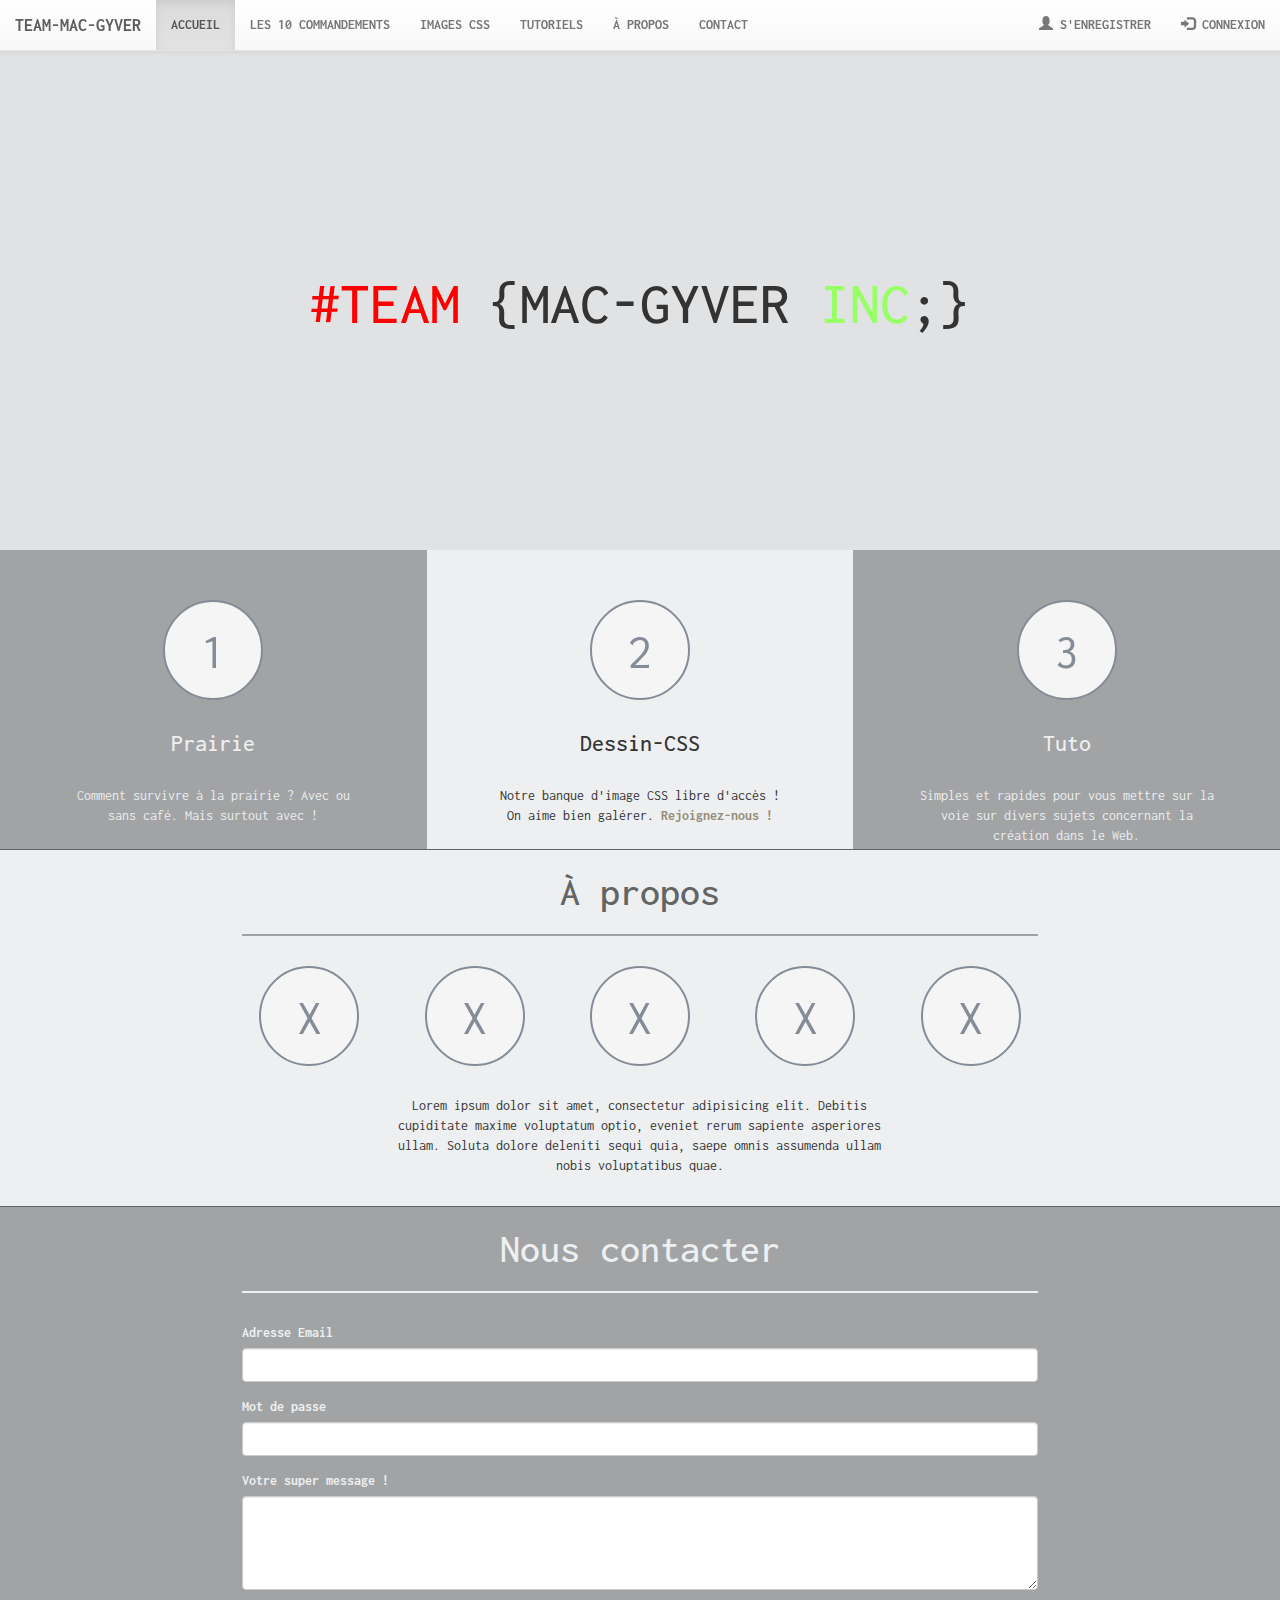
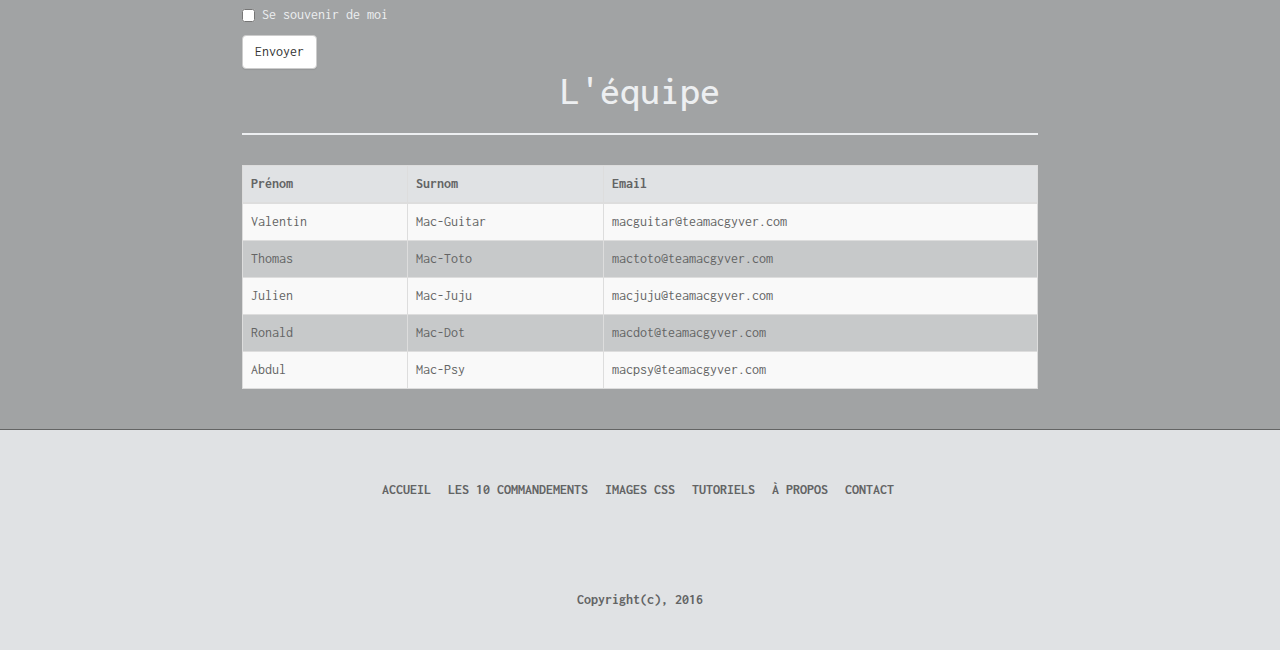
<file: index.html>
<!DOCTYPE HTML>
<html>

<head>
    <title>LA TEAM-MAC-GYVER</title>
    <meta charset="utf-8">
    <meta name="viewport" content="width=device-width, initial-scale=1">
    <!-- styles -->
    <link rel="stylesheet" href="css/bootstrap-theme.css">
    <link rel="stylesheet" href="css/bootstrap.css">
    <link rel="stylesheet" href="css/style.css">
    <!-- fonts -->
    <link href='https://fonts.googleapis.com/css?family=Inconsolata:400,700' rel='stylesheet' type='text/css'>
    <!-- script js -->
    <script type="text/javascript" src="js/jquery.js"></script>
    <script type="text/javascript" src="js/bootstrap.js"></script>
</head>

<body class="container-fluid" data-spy="scroll" data-target=".navbar" data-offset="50">
    <!-- menu de navigation principal -->
    <nav class="navbar navbar-default navbar-fixed-top text-uppercase">
        <div class="container-fluid">
            <div class="navbar-header">
                <button type="button" class="navbar-toggle" data-toggle="collapse" data-target="#myNavbar">
                    <span class="icon-bar"></span>
                    <span class="icon-bar"></span>
                    <span class="icon-bar"></span>
                </button>
                <a class="navbar-brand" href="index.html">Team-Mac-Gyver</a>
            </div>
            <div class="collapse navbar-collapse" id="myNavbar">
                <ul class="nav navbar-nav">
                    <li class="active"><a href="#accueil">Accueil</a></li>
                    <li><a href="les-10-commandements.html">Les 10 Commandements</a></li>
                    <li><a href="imgcss.html">Images CSS</a></li>
                    <li><a href="#">Tutoriels</a></li>
                    <li><a href="#about">À propos</a></li>
                    <li><a href="#contact">Contact</a></li>
                </ul>
                <ul class="nav navbar-nav navbar-right">
                    <li><a href="#"><span class="glyphicon glyphicon-user"></span> S'enregistrer</a></li>
                    <li><a href="#"><span class="glyphicon glyphicon-log-in"></span> Connexion</a></li>
                </ul>
            </div>
        </div>
    </nav>

    <!-- en-tête de la page, prend une grande partie de l'espace de l'accueil -->
    <header class="col-sm-12">
        <h1><div id="c-orange">#TEAM</div> {MAC-GYVER <div id="c-green">INC</div>;}</h1>
    </header>
    
    <!-- Bloc d'accueil qui sert à naviguer parmis trois options : les 10 cmd - Dessin-CSS - Tuto -->
    <div id="accueil" class="row">
        <section class="col-xs-12 col-sm-12 col-md-4 bloc-tier">
            <div class="img-circle-100">1</div>
            <h3>Prairie</h3>
            <p>Comment survivre à la prairie ? Avec ou sans café. Mais surtout avec !</p>
        </section>
        <section class="col-xs-12 col-sm-12 col-md-4 bloc-tier">
            <div class="img-circle-100">2</div>
            <h3>Dessin-CSS</h3>
            <p>Notre banque d'image CSS libre d'accès ! On aime bien galérer. <a href="#">Rejoignez-nous !</a></p>
        </section>
        <section class="col-xs-12 col-sm-12 col-md-4 bloc-tier">
            <div class="img-circle-100">3</div>
            <h3>Tuto</h3>
            <p>Simples et rapides pour vous mettre sur la voie sur divers sujets concernant la création dans le Web.</p>
        </section>
    </div>

    <!-- bloc à propos -->
    <section id="about" class="row">
        <div class="col-md-8 col-md-offset-2">
            <h2 class="text-center">À propos</h2>
            <div class="row flex">

                <div class="hidden-xs img-circle-100">X</div>
                <div class="hidden-xs img-circle-100">X</div>
                <div class="hidden-xs img-circle-100">X</div>
                <div class="hidden-xs img-circle-100">X</div>
                <div class="hidden-xs img-circle-100">X</div>


            </div>
            <p class="text-center col-md-8 col-md-offset-2">Lorem ipsum dolor sit amet, consectetur adipisicing elit. Debitis cupiditate maxime voluptatum optio, eveniet rerum sapiente asperiores ullam. Soluta dolore deleniti sequi quia, saepe omnis assumenda ullam nobis voluptatibus quae.</p>
        </div>
    </section>

    <!-- bloc contact -->
    <section id="contact" class="row">
        <div class="col-md-8 col-md-offset-2">
            <h2 class="text-center">Nous contacter</h2>
            <!-- formulaire de contact -->
            <div class="center-"><form role="form">
                <div class="form-group">
                    <label for="email">Adresse Email</label>
                    <input type="email" class="form-control" id="email">
                </div>
                <div class="form-group">
                    <label for="pwd">Mot de passe</label>
                    <input type="password" class="form-control" id="pwd">
                </div>
                <div class="form-group">
                    <label for="msg">Votre super message !</label>
                    <textarea name="msg" id="msg" cols="30" rows="4" class="form-control"></textarea>
                </div>
                <div class="checkbox">
                    <label>
                        <input type="checkbox">Se souvenir de moi</label>
                </div>
                <button type="submit" class="btn btn-default">Envoyer</button>
                </form>
            </div> 
                <!-- liste des membres -->
                <h2 class="text-center">L'équipe</h2>
                <div class="hidden-sm hidden-md hidden-lg">
                    <p class="text-center text-uppercase">Mac-Guitar - Mac-Toto - Mac-Juju - Mac-Dot - Mac-Psy</p>
                </div>
                <table class="table table-striped table-bordered hidden-xs">
                    <thead>
                        <tr>
                            <th>Prénom</th>
                            <th>Surnom</th>
                            <th>Email</th>
                        </tr>
                    </thead>
                    <tbody>
                        <tr>
                            <td>Valentin</td>
                            <td>Mac-Guitar</td>
                            <td>macguitar@teamacgyver.com</td>
                        </tr>
                        <tr>
                            <td>Thomas</td>
                            <td>Mac-Toto</td>
                            <td>mactoto@teamacgyver.com</td>
                        </tr>
                        <tr>
                            <td>Julien</td>
                            <td>Mac-Juju</td>
                            <td>macjuju@teamacgyver.com</td>
                        </tr>
                        <tr>
                            <td>Ronald</td>
                            <td>Mac-Dot</td>
                            <td>macdot@teamacgyver.com</td>
                        </tr>
                        <tr>
                            <td>Abdul</td>
                            <td>Mac-Psy</td>
                            <td>macpsy@teamacgyver.com</td>
                        </tr>
                    </tbody>
                </table>
            </div>
    </section>


    <footer>
        <nav>
            <ul class="list-unstyled list-inline text-uppercase">
                <li><a href="#">Accueil</a></li>
                <li><a href="#">Les 10 Commandements</a></li>
                <li><a href="#">Images CSS</a></li>
                <li><a href="#">Tutoriels</a></li>
                <li><a href="#">À Propos</a></li>
                <li><a href="#">Contact</a></li>
            </ul>
        </nav>
        <p>Copyright(c), 2016</p>
    </footer>
</body>

</html>
</file>
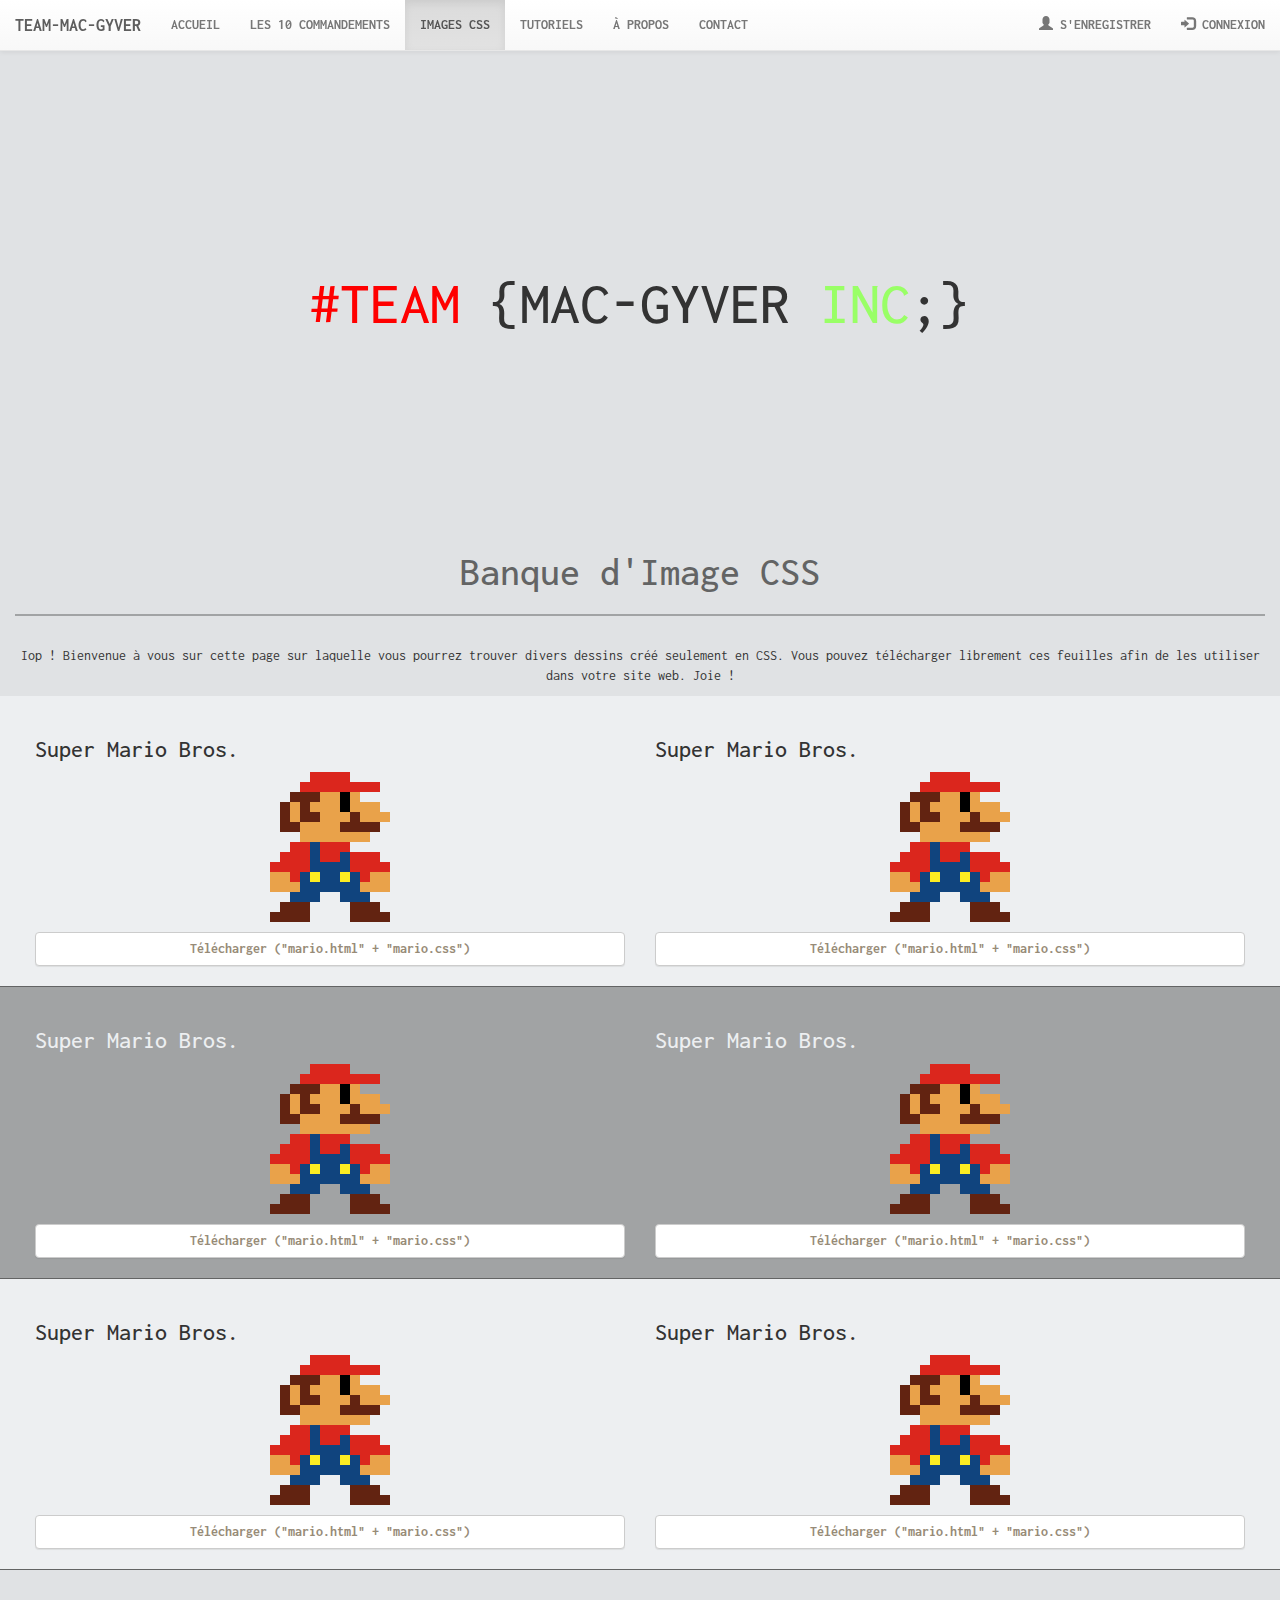
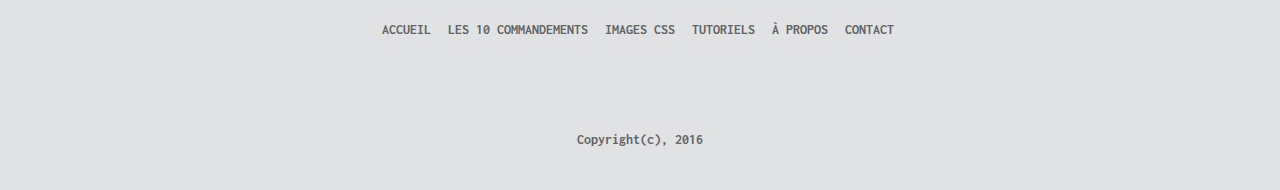
<file: imgcss.html>
<!DOCTYPE HTML>
<html>

<head>
    <title>LA TEAM-MAC-GYVER</title>
    <meta charset="utf-8">
    <meta name="viewport" content="width=device-width, initial-scale=1">
    <!-- styles -->
    <link rel="stylesheet" href="css/bootstrap-theme.css">
    <link rel="stylesheet" href="css/bootstrap.css">
    <link rel="stylesheet" href="css/style.css">
    <!-- fonts -->
    <link href='https://fonts.googleapis.com/css?family=Inconsolata:400,700' rel='stylesheet' type='text/css'>
    <!-- script js -->
    <script type="text/javascript" src="js/jquery.js"></script>
    <script type="text/javascript" src="js/bootstrap.js"></script>
</head>

<body class="container-fluid" data-spy="scroll" data-target=".navbar" data-offset="50">
    <!-- menu de navigation principal -->
    <nav class="navbar navbar-default navbar-fixed-top text-uppercase">
        <div class="container-fluid">
            <div class="navbar-header">
                <button type="button" class="navbar-toggle" data-toggle="collapse" data-target="#myNavbar">
                    <span class="icon-bar"></span>
                    <span class="icon-bar"></span>
                    <span class="icon-bar"></span>
                </button>
                <a class="navbar-brand" href="#">Team-Mac-Gyver</a>
            </div>
            <div class="collapse navbar-collapse" id="myNavbar">
                <ul class="nav navbar-nav">
                    <li><a href="index.html">Accueil</a></li>
                    <li><a href="les-10-commandements.html">Les 10 Commandements</a></li>
                    <li class="active"><a href="imgcss.html">Images CSS</a></li>
                    <li><a href="#">Tutoriels</a></li>
                    <li><a href="#">À propos</a></li>
                    <li><a href="#">Contact</a></li>
                </ul>
                <ul class="nav navbar-nav navbar-right">
                    <li><a href="#"><span class="glyphicon glyphicon-user"></span> S'enregistrer</a></li>
                    <li><a href="#"><span class="glyphicon glyphicon-log-in"></span> Connexion</a></li>
                </ul>
            </div>
        </div>
    </nav>

    <!-- en-tête de la page, prend une grande partie de l'espace de l'accueil -->
    <header class="hidden-xs col-sm-12">
        <h1><div id="c-orange">#TEAM</div> {MAC-GYVER <div id="c-green">INC</div>;}</h1>
    </header>
    <!-- header pour les smartphones -->
    <header class="hidden-sm hidden-md hidden-lg col-xs-12 head-phone">
        <h1><div id="c-orange">#TEAM</div> {MAC-GYVER <div id="c-green">INC</div>;}</h1>
    </header>
    
    
    <h2>Banque d'Image CSS</h2>
    <p class="text-center">Iop ! Bienvenue à vous sur cette page sur laquelle vous pourrez trouver divers dessins créé seulement en CSS. Vous pouvez télécharger librement ces feuilles afin de les utiliser dans votre site web. Joie !</p>
    
    
    <section class="row">
        <div class="col-xs-12 col-sm-6">
            <h3>Super Mario Bros.</h3>
            <iframe src="imgcss/mario.html" style="border-style: none;width: 120px; height: 160px;" class="center-block"></iframe>
            <button class="btn btn-default col-xs-12"><a href="download/mario.zip">Télécharger ("mario.html" + "mario.css")</a></button>
        </div>
        
        <div class="col-xs-12 col-sm-6">
            <h3>Super Mario Bros.</h3>
            <iframe src="imgcss/mario.html" style="border-style: none;width: 120px; height: 160px;" class="center-block"></iframe>
            <button class="btn btn-default col-xs-12"><a href="download/mario.zip">Télécharger ("mario.html" + "mario.css")</a></button>
        </div>
    </section>
    
    <section class="row">
        <div class="col-xs-12 col-sm-6">
            <h3>Super Mario Bros.</h3>
            <iframe src="imgcss/mario.html" style="border-style: none;width: 120px; height: 160px;" class="center-block"></iframe>
            <button class="btn btn-default col-xs-12"><a href="download/mario.zip">Télécharger ("mario.html" + "mario.css")</a></button>
        </div>
        
        <div class="col-xs-12 col-sm-6">
            <h3>Super Mario Bros.</h3>
            <iframe src="imgcss/mario.html" style="border-style: none;width: 120px; height: 160px;" class="center-block"></iframe>
            <button class="btn btn-default col-xs-12"><a href="download/mario.zip">Télécharger ("mario.html" + "mario.css")</a></button>
        </div>
    </section>
    
    <section class="row">
        <div class="col-xs-12 col-sm-6">
            <h3>Super Mario Bros.</h3>
            <iframe src="imgcss/mario.html" style="border-style: none;width: 120px; height: 160px;" class="center-block"></iframe>
            <button class="btn btn-default col-xs-12"><a href="download/mario.zip">Télécharger ("mario.html" + "mario.css")</a></button>
        </div>
        
        <div class="col-xs-12 col-sm-6">
            <h3>Super Mario Bros.</h3>
            <iframe src="imgcss/mario.html" style="border-style: none;width: 120px; height: 160px;" class="center-block"></iframe>
            <button class="btn btn-default col-xs-12"><a href="download/mario.zip">Télécharger ("mario.html" + "mario.css")</a></button>
        </div>
    </section>
    
   <footer>
        <nav>
            <ul class="list-unstyled list-inline text-uppercase">
                <li><a href="#">Accueil</a></li>
                <li><a href="#">Les 10 Commandements</a></li>
                <li><a href="#">Images CSS</a></li>
                <li><a href="#">Tutoriels</a></li>
                <li><a href="#">À Propos</a></li>
                <li><a href="#">Contact</a></li>
            </ul>
        </nav>
        <p>Copyright(c), 2016</p>
    </footer>
</file>
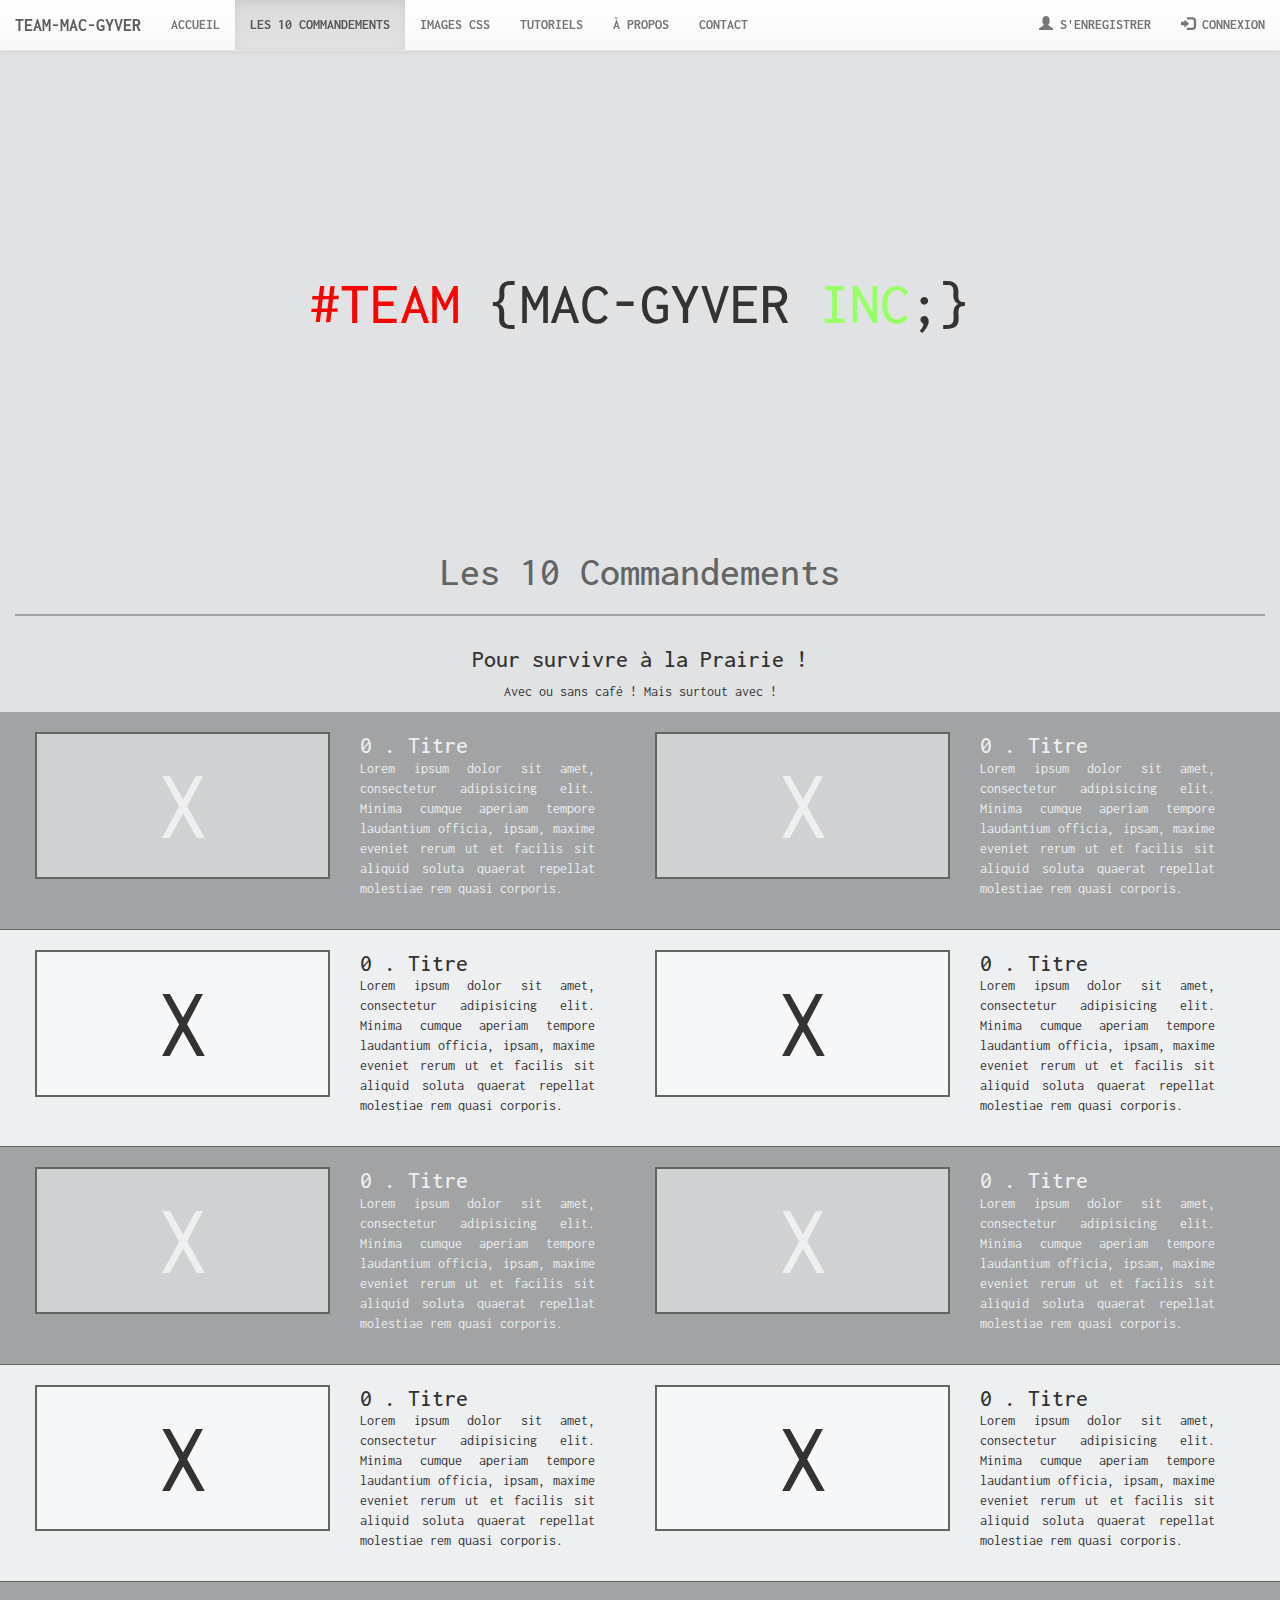
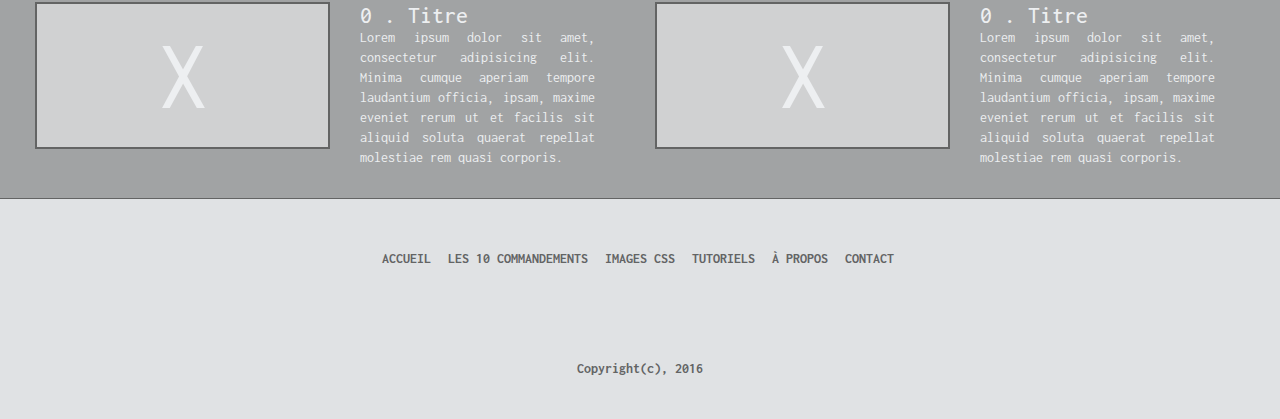
<file: les-10-commandements.html>
<!DOCTYPE HTML>
<html>

<head>
    <title>LA TEAM-MAC-GYVER</title>
    <meta charset="utf-8">
    <meta name="viewport" content="width=device-width, initial-scale=1">
    <!-- styles -->
    <link rel="stylesheet" href="css/bootstrap-theme.css">
    <link rel="stylesheet" href="css/bootstrap.css">
    <link rel="stylesheet" href="css/style.css">
    <!-- fonts -->
    <link href='https://fonts.googleapis.com/css?family=Inconsolata:400,700' rel='stylesheet' type='text/css'>
    <!-- script js -->
    <script type="text/javascript" src="js/jquery.js"></script>
    <script type="text/javascript" src="js/bootstrap.js"></script>
</head>

<body class="container-fluid">
    <!-- menu de navigation principal -->
    <nav class="navbar navbar-default navbar-fixed-top text-uppercase">
        <div class="container-fluid">
            <div class="navbar-header">
                <button type="button" class="navbar-toggle" data-toggle="collapse" data-target="#myNavbar">
                    <span class="icon-bar"></span>
                    <span class="icon-bar"></span>
                    <span class="icon-bar"></span>
                </button>
                <a class="navbar-brand" href="#">Team-Mac-Gyver</a>
            </div>
            <div class="collapse navbar-collapse" id="myNavbar">
                <ul class="nav navbar-nav">
                    <li><a href="index.html">Accueil</a></li>
                    <li class="active"><a href="les-10-commandements.html">Les 10 Commandements</a></li>
                    <li><a href="imgcss.html">Images CSS</a></li>
                    <li><a href="#">Tutoriels</a></li>
                    <li><a href="#">À propos</a></li>
                    <li><a href="#">Contact</a></li>
                </ul>
                <ul class="nav navbar-nav navbar-right">
                    <li><a href="#"><span class="glyphicon glyphicon-user"></span> S'enregistrer</a></li>
                    <li><a href="#"><span class="glyphicon glyphicon-log-in"></span> Connexion</a></li>
                </ul>
            </div>
        </div>
    </nav>

    <!-- en-tête de la page, prend une grande partie de l'espace de l'accueil -->
    <header class="hidden-xs col-sm-12">
        <h1><div id="c-orange">#TEAM</div> {MAC-GYVER <div id="c-green">INC</div>;}</h1>
    </header>
    <!-- header pour les smartphones -->
    <header class="hidden-sm hidden-md hidden-lg col-xs-12 head-phone">
        <h1><div id="c-orange">#TEAM</div> {MAC-GYVER <div id="c-green">INC</div>;}</h1>
    </header>
    
    <h2>Les 10 Commandements</h2>
    <h3 class="text-center">Pour survivre à la Prairie !</h3>
    <p class="text-center">Avec ou sans café ! Mais surtout avec !</p>
    
    <!-- bloc des 10 commandements -->
    <section class="row cmd">
       <div class="col-xs-12 col-sm-6">
        <div class="img-cmd-0 col-sm-6">X</div>
        <div class="col-sm-6">
            <div class="col-sm-12"><h3>0 . Titre</h3></div>
            <div class="col-sm-12"><p class="text-justify">Lorem ipsum dolor sit amet, consectetur adipisicing elit. Minima cumque aperiam tempore laudantium officia, ipsam, maxime eveniet rerum ut et facilis sit aliquid soluta quaerat repellat molestiae rem quasi corporis.</p></div>
        </div>
        </div>
        <div class="col-xs-12 col-sm-6">
        <div class="img-cmd-0 col-sm-6">X</div>
        <div class="col-sm-6">
            <div class="col-sm-12"><h3>0 . Titre</h3></div>
            <div class="col-sm-12"><p class="text-justify">Lorem ipsum dolor sit amet, consectetur adipisicing elit. Minima cumque aperiam tempore laudantium officia, ipsam, maxime eveniet rerum ut et facilis sit aliquid soluta quaerat repellat molestiae rem quasi corporis.</p></div>
        </div>
        </div>
    </section>
    
    <section class="row cmd">
       <div class="col-xs-12 col-sm-6">
        <div class="img-cmd-0 col-sm-6">X</div>
        <div class="col-sm-6">
            <div class="col-sm-12"><h3>0 . Titre</h3></div>
            <div class="col-sm-12"><p class="text-justify">Lorem ipsum dolor sit amet, consectetur adipisicing elit. Minima cumque aperiam tempore laudantium officia, ipsam, maxime eveniet rerum ut et facilis sit aliquid soluta quaerat repellat molestiae rem quasi corporis.</p></div>
        </div>
        </div>
        <div class="col-xs-12 col-sm-6">
        <div class="img-cmd-0 col-sm-6">X</div>
        <div class="col-sm-6">
            <div class="col-sm-12"><h3>0 . Titre</h3></div>
            <div class="col-sm-12"><p class="text-justify">Lorem ipsum dolor sit amet, consectetur adipisicing elit. Minima cumque aperiam tempore laudantium officia, ipsam, maxime eveniet rerum ut et facilis sit aliquid soluta quaerat repellat molestiae rem quasi corporis.</p></div>
        </div>
        </div>
    </section>
    
    <section class="row cmd">
       <div class="col-xs-12 col-sm-6">
        <div class="img-cmd-0 col-sm-6">X</div>
        <div class="col-sm-6">
            <div class="col-sm-12"><h3>0 . Titre</h3></div>
            <div class="col-sm-12"><p class="text-justify">Lorem ipsum dolor sit amet, consectetur adipisicing elit. Minima cumque aperiam tempore laudantium officia, ipsam, maxime eveniet rerum ut et facilis sit aliquid soluta quaerat repellat molestiae rem quasi corporis.</p></div>
        </div>
        </div>
        <div class="col-xs-12 col-sm-6">
        <div class="img-cmd-0 col-sm-6">X</div>
        <div class="col-sm-6">
            <div class="col-sm-12"><h3>0 . Titre</h3></div>
            <div class="col-sm-12"><p class="text-justify">Lorem ipsum dolor sit amet, consectetur adipisicing elit. Minima cumque aperiam tempore laudantium officia, ipsam, maxime eveniet rerum ut et facilis sit aliquid soluta quaerat repellat molestiae rem quasi corporis.</p></div>
        </div>
        </div>
    </section>
    
    <section class="row cmd">
       <div class="col-xs-12 col-sm-6">
        <div class="img-cmd-0 col-sm-6">X</div>
        <div class="col-sm-6">
            <div class="col-sm-12"><h3>0 . Titre</h3></div>
            <div class="col-sm-12"><p class="text-justify">Lorem ipsum dolor sit amet, consectetur adipisicing elit. Minima cumque aperiam tempore laudantium officia, ipsam, maxime eveniet rerum ut et facilis sit aliquid soluta quaerat repellat molestiae rem quasi corporis.</p></div>
        </div>
        </div>
        <div class="col-xs-12 col-sm-6">
        <div class="img-cmd-0 col-sm-6">X</div>
        <div class="col-sm-6">
            <div class="col-sm-12"><h3>0 . Titre</h3></div>
            <div class="col-sm-12"><p class="text-justify">Lorem ipsum dolor sit amet, consectetur adipisicing elit. Minima cumque aperiam tempore laudantium officia, ipsam, maxime eveniet rerum ut et facilis sit aliquid soluta quaerat repellat molestiae rem quasi corporis.</p></div>
        </div>
        </div>
    </section>
    
    <section class="row cmd">
       <div class="col-xs-12 col-sm-6">
        <div class="img-cmd-0 col-sm-6">X</div>
        <div class="col-sm-6">
            <div class="col-sm-12"><h3>0 . Titre</h3></div>
            <div class="col-sm-12"><p class="text-justify">Lorem ipsum dolor sit amet, consectetur adipisicing elit. Minima cumque aperiam tempore laudantium officia, ipsam, maxime eveniet rerum ut et facilis sit aliquid soluta quaerat repellat molestiae rem quasi corporis.</p></div>
        </div>
        </div>
        <div class="col-xs-12 col-sm-6">
        <div class="img-cmd-0 col-sm-6">X</div>
        <div class="col-sm-6">
            <div class="col-sm-12"><h3>0 . Titre</h3></div>
            <div class="col-sm-12"><p class="text-justify">Lorem ipsum dolor sit amet, consectetur adipisicing elit. Minima cumque aperiam tempore laudantium officia, ipsam, maxime eveniet rerum ut et facilis sit aliquid soluta quaerat repellat molestiae rem quasi corporis.</p></div>
        </div>
        </div>
    </section>
    
    
    
   <footer>
        <nav>
            <ul class="list-unstyled list-inline text-uppercase">
                <li><a href="#">Accueil</a></li>
                <li><a href="#">Les 10 Commandements</a></li>
                <li><a href="#">Images CSS</a></li>
                <li><a href="#">Tutoriels</a></li>
                <li><a href="#">À Propos</a></li>
                <li><a href="#">Contact</a></li>
            </ul>
        </nav>
        <p>Copyright(c), 2016</p>
    </footer>
</file>
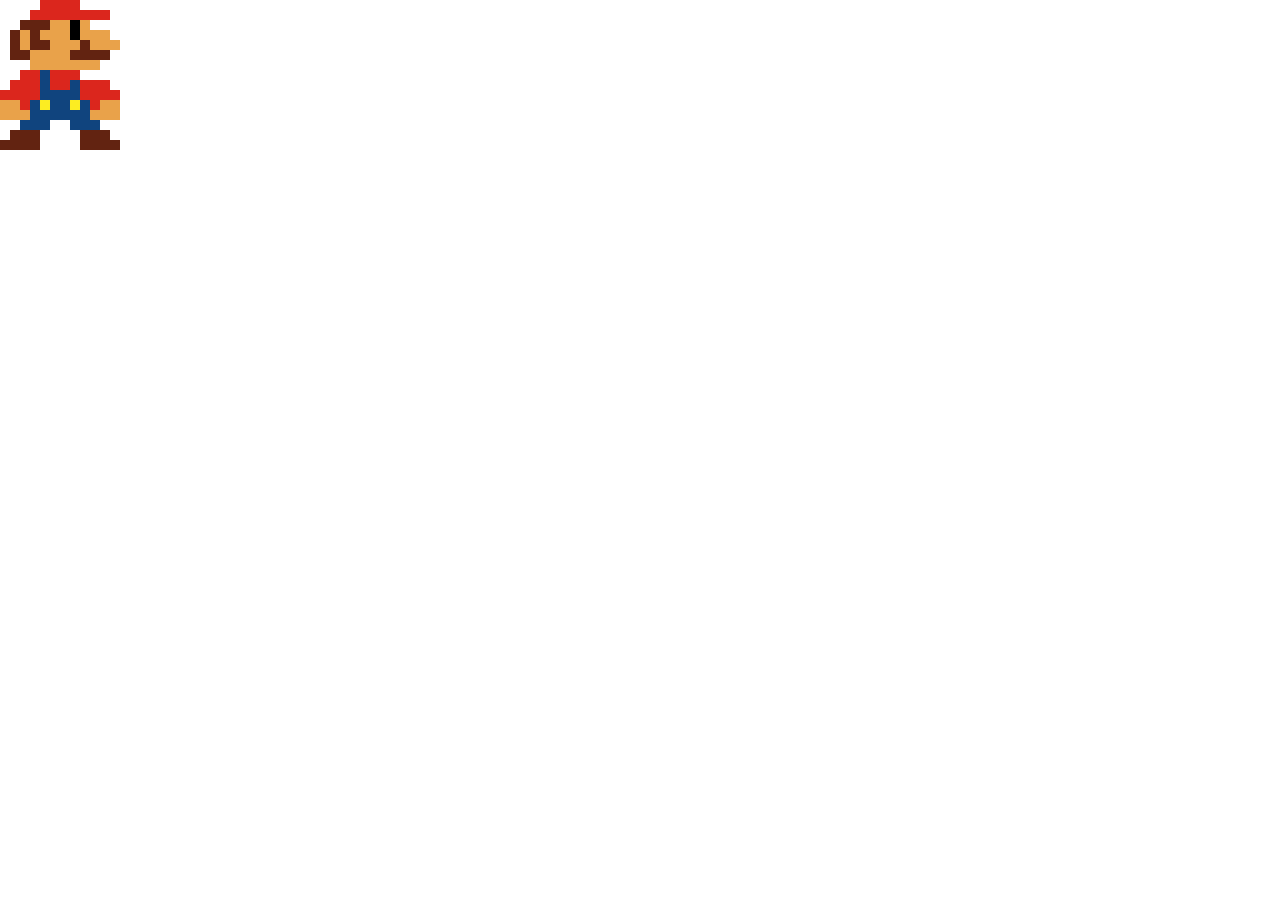
<file: imgcss/mario.html>
<!DOCTYPE HTML>
          <html>
              <head>
                  <link rel="stylesheet" href="mario.css">
              </head>
              <div class="mario">
            <div class="pixel white"></div>
            <div class="pixel white"></div>
            <div class="pixel white"></div>
            <div class="pixel white"></div>
            <div class="pixel red"></div>
            <div class="pixel red"></div>
            <div class="pixel red"></div>
            <div class="pixel red"></div>
            <div class="pixel white"></div>
            <div class="pixel white"></div>
            <div class="pixel white"></div>
            <div class="pixel white"></div>
            <!--------------------------------------->
            <div class="pixel white"></div>
            <div class="pixel white"></div>
            <div class="pixel white"></div>
            <div class="pixel red"></div>
            <div class="pixel red"></div>
            <div class="pixel red"></div>
            <div class="pixel red"></div>
            <div class="pixel red"></div>
            <div class="pixel red"></div>
            <div class="pixel red"></div>
            <div class="pixel red"></div>
            <div class="pixel white"></div>
            <!--------------------------------------->
            <div class="pixel white"></div>
            <div class="pixel white"></div>
            <div class="pixel brown"></div>
            <div class="pixel brown"></div>
            <div class="pixel brown"></div>
            <div class="pixel skin"></div>
            <div class="pixel skin"></div>
            <div class="pixel black"></div>
            <div class="pixel skin"></div>
            <div class="pixel white"></div>
            <div class="pixel white"></div>
            <div class="pixel white"></div>
            <!--------------------------------------->
            <div class="pixel white"></div>
            <div class="pixel brown"></div>
            <div class="pixel skin"></div>
            <div class="pixel brown"></div>
            <div class="pixel skin"></div>
            <div class="pixel skin"></div>
            <div class="pixel skin"></div>
            <div class="pixel black"></div>
            <div class="pixel skin"></div>
            <div class="pixel skin"></div>
            <div class="pixel skin"></div>
            <div class="pixel white"></div>
            <!--------------------------------------->
            <div class="pixel white"></div>
            <div class="pixel brown"></div>
            <div class="pixel skin"></div>
            <div class="pixel brown"></div>
            <div class="pixel brown"></div>
            <div class="pixel skin"></div>
            <div class="pixel skin"></div>
            <div class="pixel skin"></div>
            <div class="pixel brown"></div>
            <div class="pixel skin"></div>
            <div class="pixel skin"></div>
            <div class="pixel skin"></div>
            <!--------------------------------------->
            <div class="pixel white"></div>
            <div class="pixel brown"></div>
            <div class="pixel brown"></div>
            <div class="pixel skin"></div>
            <div class="pixel skin"></div>
            <div class="pixel skin"></div>
            <div class="pixel skin"></div>
            <div class="pixel brown"></div>
            <div class="pixel brown"></div>
            <div class="pixel brown"></div>
            <div class="pixel brown"></div>
            <div class="pixel white"></div>
            <!--------------------------------------->
            <div class="pixel white"></div>
            <div class="pixel white"></div>
            <div class="pixel white"></div>
            <div class="pixel skin"></div>
            <div class="pixel skin"></div>
            <div class="pixel skin"></div>
            <div class="pixel skin"></div>
            <div class="pixel skin"></div>
            <div class="pixel skin"></div>
            <div class="pixel skin"></div>
            <div class="pixel white"></div>
            <div class="pixel white"></div>
            <!--------------------------------------->
            <div class="pixel white"></div>
            <div class="pixel white"></div>
            <div class="pixel red"></div>
            <div class="pixel red"></div>
            <div class="pixel blue"></div>
            <div class="pixel red"></div>
            <div class="pixel red"></div>
            <div class="pixel red"></div>
            <div class="pixel white"></div>
            <div class="pixel white"></div>
            <div class="pixel white"></div>
            <div class="pixel white"></div>
            <!--------------------------------------->
            <div class="pixel white"></div>
            <div class="pixel red"></div>
            <div class="pixel red"></div>
            <div class="pixel red"></div>
            <div class="pixel blue"></div>
            <div class="pixel red"></div>
            <div class="pixel red"></div>
            <div class="pixel blue"></div>
            <div class="pixel red"></div>
            <div class="pixel red"></div>
            <div class="pixel red"></div>
            <div class="pixel white"></div>
            <!--------------------------------------->
            <div class="pixel red"></div>
            <div class="pixel red"></div>
            <div class="pixel red"></div>
            <div class="pixel red"></div>
            <div class="pixel blue"></div>
            <div class="pixel blue"></div>
            <div class="pixel blue"></div>
            <div class="pixel blue"></div>
            <div class="pixel red"></div>
            <div class="pixel red"></div>
            <div class="pixel red"></div>
            <div class="pixel red"></div>
            <!--------------------------------------->
            <div class="pixel skin"></div>
            <div class="pixel skin"></div>
            <div class="pixel red"></div>
            <div class="pixel blue"></div>
            <div class="pixel yellow"></div>
            <div class="pixel blue"></div>
            <div class="pixel blue"></div>
            <div class="pixel yellow"></div>
            <div class="pixel blue"></div>
            <div class="pixel red"></div>
            <div class="pixel skin"></div>
            <div class="pixel skin"></div>
            <!--------------------------------------->
            <div class="pixel skin"></div>
            <div class="pixel skin"></div>
            <div class="pixel skin"></div>
            <div class="pixel blue"></div>
            <div class="pixel blue"></div>
            <div class="pixel blue"></div>
            <div class="pixel blue"></div>
            <div class="pixel blue"></div>
            <div class="pixel blue"></div>
            <div class="pixel skin"></div>
            <div class="pixel skin"></div>
            <div class="pixel skin"></div>
            <!--------------------------------------->
            <div class="pixel white"></div>
            <div class="pixel white"></div>
            <div class="pixel blue"></div>
            <div class="pixel blue"></div>
            <div class="pixel blue"></div>
            <div class="pixel white"></div>
            <div class="pixel white"></div>
            <div class="pixel blue"></div>
            <div class="pixel blue"></div>
            <div class="pixel blue"></div>
            <div class="pixel white"></div>
            <div class="pixel white"></div>
            <!--------------------------------------->
            <div class="pixel white"></div>
            <div class="pixel brown"></div>
            <div class="pixel brown"></div>
            <div class="pixel brown"></div>
            <div class="pixel white"></div>
            <div class="pixel white"></div>
            <div class="pixel white"></div>
            <div class="pixel white"></div>
            <div class="pixel brown"></div>
            <div class="pixel brown"></div>
            <div class="pixel brown"></div>
            <div class="pixel white"></div>
            <!--------------------------------------->
            <div class="pixel brown"></div>
            <div class="pixel brown"></div>
            <div class="pixel brown"></div>
            <div class="pixel brown"></div>
            <div class="pixel white"></div>
            <div class="pixel white"></div>
            <div class="pixel white"></div>
            <div class="pixel white"></div>
            <div class="pixel brown"></div>
            <div class="pixel brown"></div>
            <div class="pixel brown"></div>
            <div class="pixel brown"></div>
        </div>
          </html>
</file>
<file: css/style.css>
/* couleurs
60% --> #e0e2e4
---------------
30% --> #EDEFF1 < #E0E2E4 < #C7C9CA < #A1A3A4 < #636464
---------------
10% --> #E4E3E0 < #978B77
    --> #1b1c1f < #687488
--------------- */

/* --- REGLES FLEX --- */
.flex {
    display: flex;
}
/* -- END REGLES FLEX --- */

body {
    background-color: #e0e2e4;
    font-family: 'Inconsolata', sans-serif;
}

h2 {
    font-size: 40px;
    text-align: center;
    margin: 0 auto 30px auto;
    padding: 0 0 20px 0;
    color: #636464;
    border-bottom: 2px solid #A1A3A4;
}

a {
    font-weight: 700;
    color: #978B77;
}

a:hover {
    color: #687488;
}

section {
    border-bottom: 1px solid #636464;
    padding: 20px;
}

section:nth-child(odd) h2 {
    color: #EDEFF1;
    border-bottom: 2px solid #EDEFF1;
}
section:nth-child(odd) {
    background-color: #A1A3A4;
    color: #EDEFF1;
}
section:nth-child(even) {
    background-color: #EDEFF1;
}

/* --- en-tête de la pge --- */
header {
    margin: 50px 0 0 0;
    text-align: center;
    height: 500px;
    padding: 200px 0 0 0;
}
/* --- pour smartphone --- */
@media (max-width: 767px) {
    header {
    margin: 50px 0 0 0;
    text-align: center;
    height: auto;
    padding: 10px 0 20px 0;
}
}


/* --- logo --- */
h1 div#c-orange {
	display: inline;
	color: #ff0000;
}

h1 div#c-green {
	display: inline;
	color: #99ff66;
}

h1 {
	font-size: 60px;
}
/* --- end-logo --- */

/* --- éléments CSS particuliers --- */
/* images rondes, texte à l'intérieur bien centré */
/* le chiffre indique sa taille */
.img-circle-50 {
    width: 50px;
    height: 50px;
    border-radius: 100px;
    font-size: 25px;
    line-height: 50px;
    text-align: center;
    color: #848C98;
    margin: 0 auto 30px auto;
    background-color: whitesmoke;
    border: 2px solid #848C98;
}

.img-circle-100 {
    width: 100px;
    height: 100px;
    border-radius: 200px;
    font-size: 50px;
    line-height: 100px;
    text-align: center;
    color: #848C98;
    margin: 0 auto 30px auto;
    background-color: whitesmoke;
    border: 2px solid #848C98;
}

/* --- bloc 1/3 1/3 1/3 en dessous du header --- */
.bloc-tier {
    text-align: center;
    padding: 50px 20px 20px 20px;
    height: 300px;
}

.bloc-tier h3 {
    margin: 0 0 30px 0;
}

.bloc-tier p {
    max-width: 300px;
    margin: 0 auto;
}

/* --- table td tr... --- */
table {
    color: #636464;
}

tr {
    background-color: #E0E2E4;
}

tr:nth-child(even) {
    background-color: #C7C9CA;
}


/* --- pied de page --- */
footer {
    height: 200px;
    line-height: 100px;
    color: #636464;
    text-align: center;
    font-weight: 700;
}

footer a {
    color: #636464;
}

footer nav {
    margin: 10px auto;
}



/* --- PAGE DES 10 COMMANDEMENTS --- */
.cmd {
    vertical-align: top;
}

.cmd h3 {
    margin: 0;
}

.img-cmd-0 {
    font-size: 100px;
    text-align: center;
    background-color: rgba(255, 255, 255, 0.5);
    border: 2px solid #636464;
}
</file>
<file: imgcss/mario.css>
* {
    margin: 0;
    padding: 0;
}

.pixel {
    width: 10px;
    height: 10px;
    display: inline-block;
}

.mario {
    width: 120px;
    height: 160px;
    font-size: 0;
}

.red {
    background-color: #db261d;
}

.blue {
    background-color: #10447e;
}

.yellow {
    background-color: #fced22;
}

.brown {
    background-color: #622311;
}

.skin {
    background-color: #e9a24a;
}

.white {
    background-color: transparent;
}

.black {
    background-color: #000;
}
</file>
